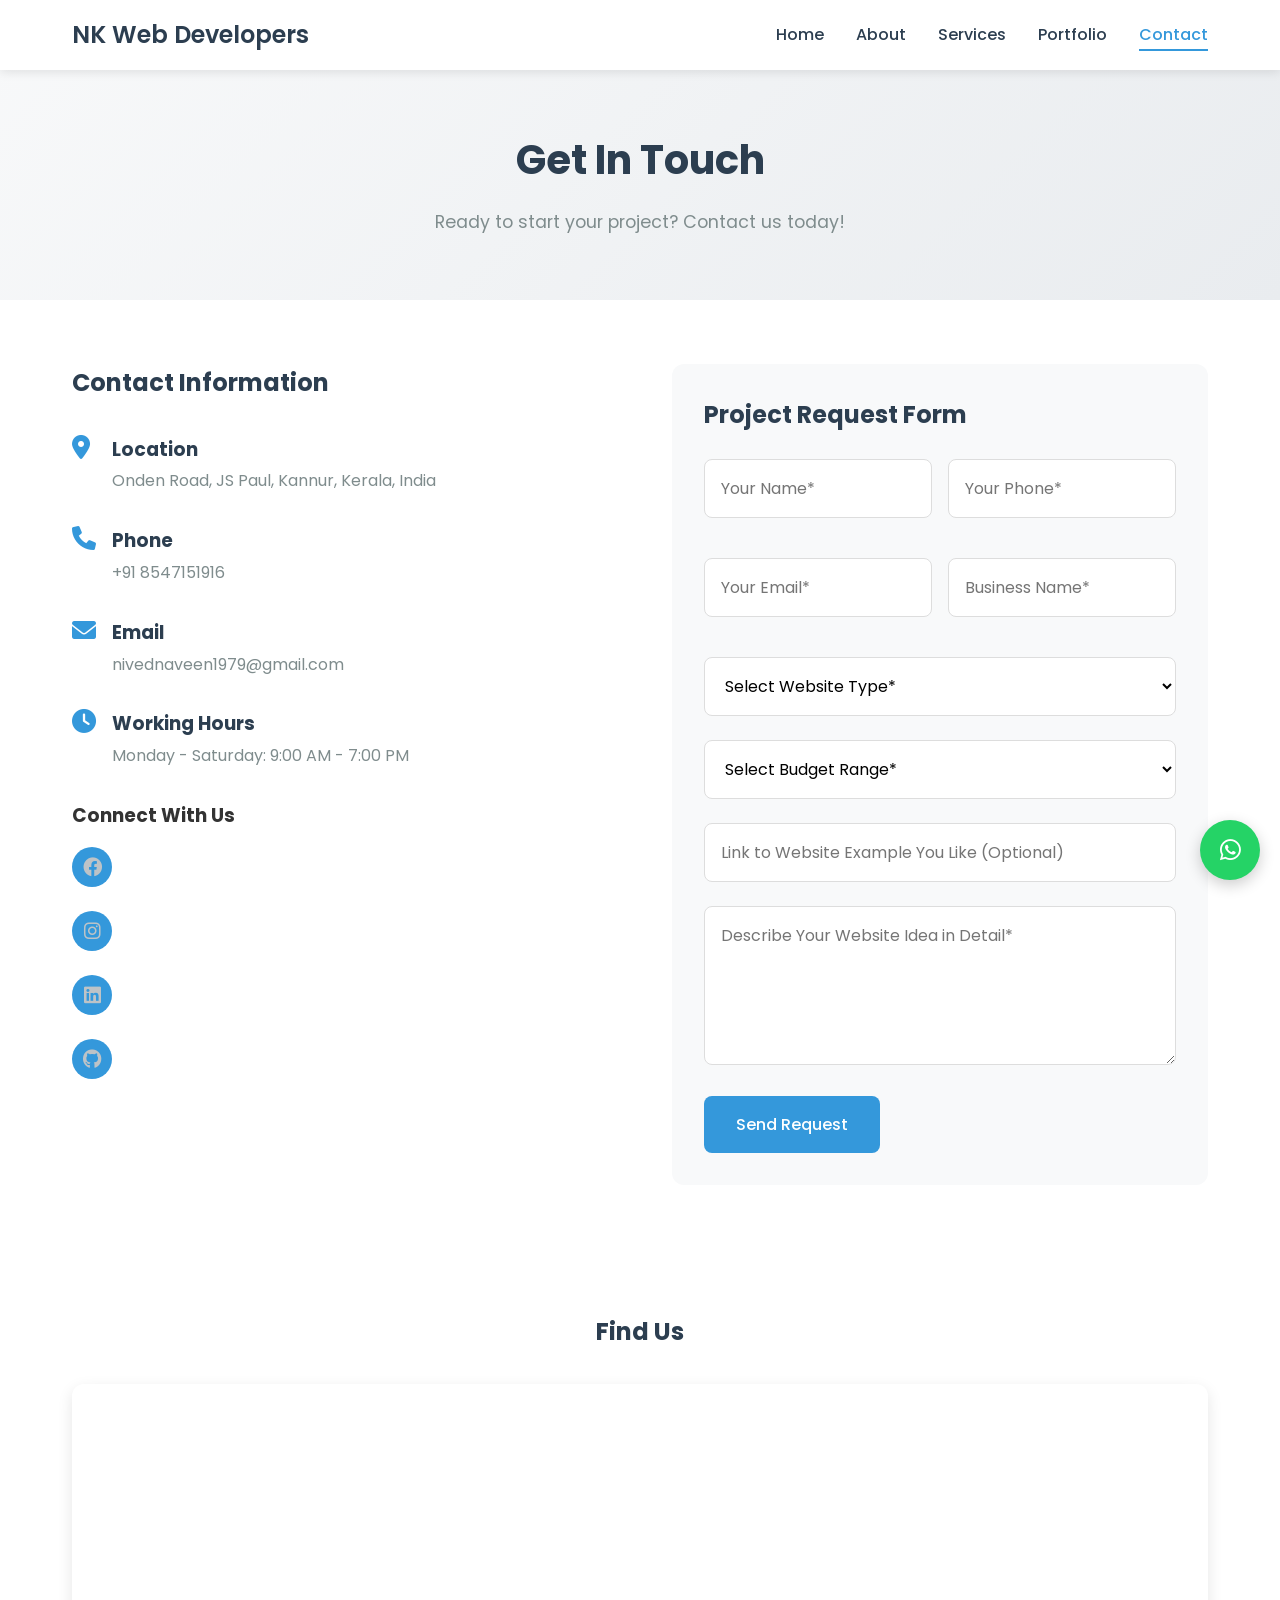
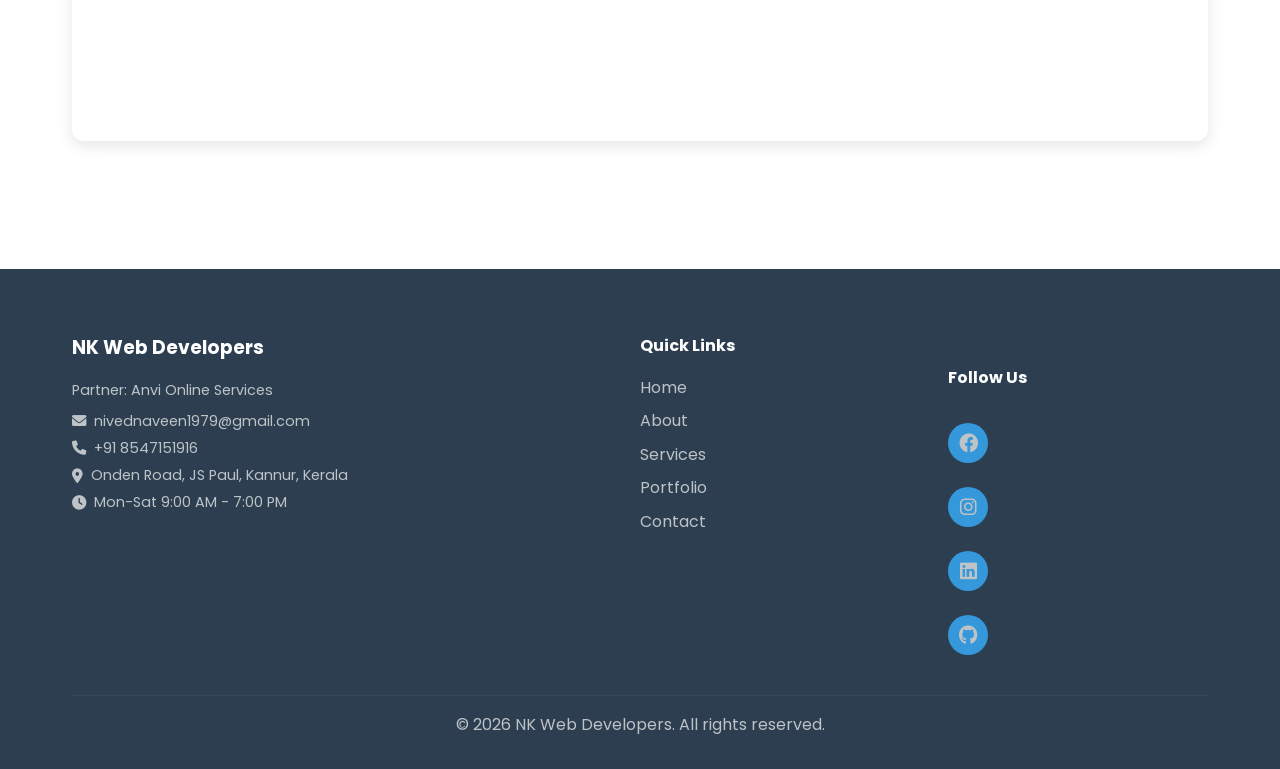
<file: contact.html>
<!DOCTYPE html>
<html lang="en">
<head>
<meta charset="UTF-8">
<meta name="viewport" content="width=device-width, initial-scale=1.0">

<title>Contact - NK Web Developers</title>

<meta name="description" content="Contact NK Web Developers in Onden Road, JS Paul, Kannur. Get in touch for web development services and project consultations.">

<meta name="keywords" content="contact web developer, Kannur Kerala web development consultation">

<meta name="author" content="NK Web Developers">

<link href="https://fonts.googleapis.com/css2?family=Poppins:wght@300;400;500;600;700&display=swap" rel="stylesheet">

<link rel="stylesheet" href="styles.css">

<link rel="stylesheet" href="https://cdnjs.cloudflare.com/ajax/libs/font-awesome/6.0.0/css/all.min.css">
</head>

<body>

<header class="header">
<nav class="navbar">

<div class="nav-container">

<div class="logo">
<h2>NK Web Developers</h2>
</div>

<ul class="nav-menu">
<li><a href="index.html">Home</a></li>
<li><a href="about.html">About</a></li>
<li><a href="services.html">Services</a></li>
<li><a href="portfolio.html">Portfolio</a></li>
<li><a href="contact.html" class="active">Contact</a></li>
</ul>

<div class="hamburger">
<span></span>
<span></span>
<span></span>
</div>

</div>

</nav>
</header>

<section class="page-hero">
<div class="container">
<h1>Get In Touch</h1>
<p>Ready to start your project? Contact us today!</p>
</div>
</section>

<section class="contact-section">
<div class="container">

<div class="contact-grid">

<div class="contact-info">

<h2>Contact Information</h2>

<div class="info-item">
<i class="fas fa-map-marker-alt"></i>
<div>
<h3>Location</h3>
<p>Onden Road, JS Paul, Kannur, Kerala, India</p>
</div>
</div>

<div class="info-item">
<i class="fas fa-phone"></i>
<div>
<h3>Phone</h3>
<p>+91 8547151916</p>
</div>
</div>

<div class="info-item">
<i class="fas fa-envelope"></i>
<div>
<h3>Email</h3>
<p>nivednaveen1979@gmail.com</p>
</div>
</div>

<div class="info-item">
<i class="fas fa-clock"></i>
<div>
<h3>Working Hours</h3>
<p>Monday - Saturday: 9:00 AM - 7:00 PM</p>
</div>
</div>

<div class="social-links">
<h3>Connect With Us</h3>
<a href="#"><i class="fab fa-facebook"></i></a>
<a href="#"><i class="fab fa-instagram"></i></a>
<a href="#"><i class="fab fa-linkedin"></i></a>
<a href="#"><i class="fab fa-github"></i></a>
</div>

</div>


<form class="contact-form" id="contactForm">

<h2>Project Request Form</h2>

<div class="form-row">

<div class="form-group">
<input type="text" name="name" placeholder="Your Name*" required>
</div>

<div class="form-group">
<input type="tel" name="phone" placeholder="Your Phone*" required>
</div>

</div>


<div class="form-row">

<div class="form-group">
<input type="email" name="email" placeholder="Your Email*" required>
</div>

<div class="form-group">
<input type="text" name="business" placeholder="Business Name*" required>
</div>

</div>


<div class="form-group">
<select name="website" required>
<option value="">Select Website Type*</option>
<option value="business">Business Website</option>
<option value="ecommerce">E-commerce Website</option>
<option value="portfolio">Portfolio Website</option>
<option value="landing">Landing Page</option>
<option value="blog">Blog/News Site</option>
<option value="other">Other</option>
</select>
</div>


<div class="form-group">
<select name="budget" required>
<option value="">Select Budget Range*</option>
<option value="3k-5k">₹3,000 - ₹5,000</option>
<option value="5k-10k">₹5,000 - ₹10,000</option>
<option value="10k-20k">₹10,000 - ₹20,000</option>
<option value="20k-plus">₹20,000+</option>
</select>
</div>


<div class="form-group">
<input type="url" name="example" placeholder="Link to Website Example You Like (Optional)">
</div>


<div class="form-group">
<textarea name="message" placeholder="Describe Your Website Idea in Detail*" rows="5" required></textarea>
</div>


<button type="submit" class="btn btn-primary">Send Request</button>

</form>

</div>

</div>
</section>

<section class="map-section">

<div class="container">

<h2>Find Us</h2>

<div class="map-container">

<iframe src="https://www.google.com/maps?q=Onden%20Road%20JS%20Paul%20Jubilee%20Bazar%20Kannur%20Kerala%20670001&output=embed" width="100%" height="350" style="border:0;" allowfullscreen="" loading="lazy"></iframe>

</div>

</div>

</section>


<a href="https://wa.me/918547151916" class="whatsapp-btn" target="_blank">
<i class="fab fa-whatsapp"></i>
</a>


<footer class="footer">

<div class="container">

<div class="footer-content">

<div class="footer-info">
<h3>NK Web Developers</h3>
<p>Partner: Anvi Online Services</p>

<div class="contact-details">
<p><i class="fas fa-envelope"></i> nivednaveen1979@gmail.com</p>
<p><i class="fas fa-phone"></i> +91 8547151916</p>
<p><i class="fas fa-map-marker-alt"></i> Onden Road, JS Paul, Kannur, Kerala</p>
<p><i class="fas fa-clock"></i> Mon-Sat 9:00 AM - 7:00 PM</p>
</div>
</div>


<div class="footer-links">

<h4>Quick Links</h4>

<ul>
<li><a href="index.html">Home</a></li>
<li><a href="about.html">About</a></li>
<li><a href="services.html">Services</a></li>
<li><a href="portfolio.html">Portfolio</a></li>
<li><a href="contact.html">Contact</a></li>
</ul>

</div>


<div class="social-links">
<h4>Follow Us</h4>
<a href="#"><i class="fab fa-facebook"></i></a>
<a href="#"><i class="fab fa-instagram"></i></a>
<a href="#"><i class="fab fa-linkedin"></i></a>
<a href="#"><i class="fab fa-github"></i></a>
</div>

</div>


<div class="footer-bottom">
<p>&copy; 2026 NK Web Developers. All rights reserved.</p>
</div>

</div>

</footer>

<script src="script.js"></script>

</body>
    </html>
</file>
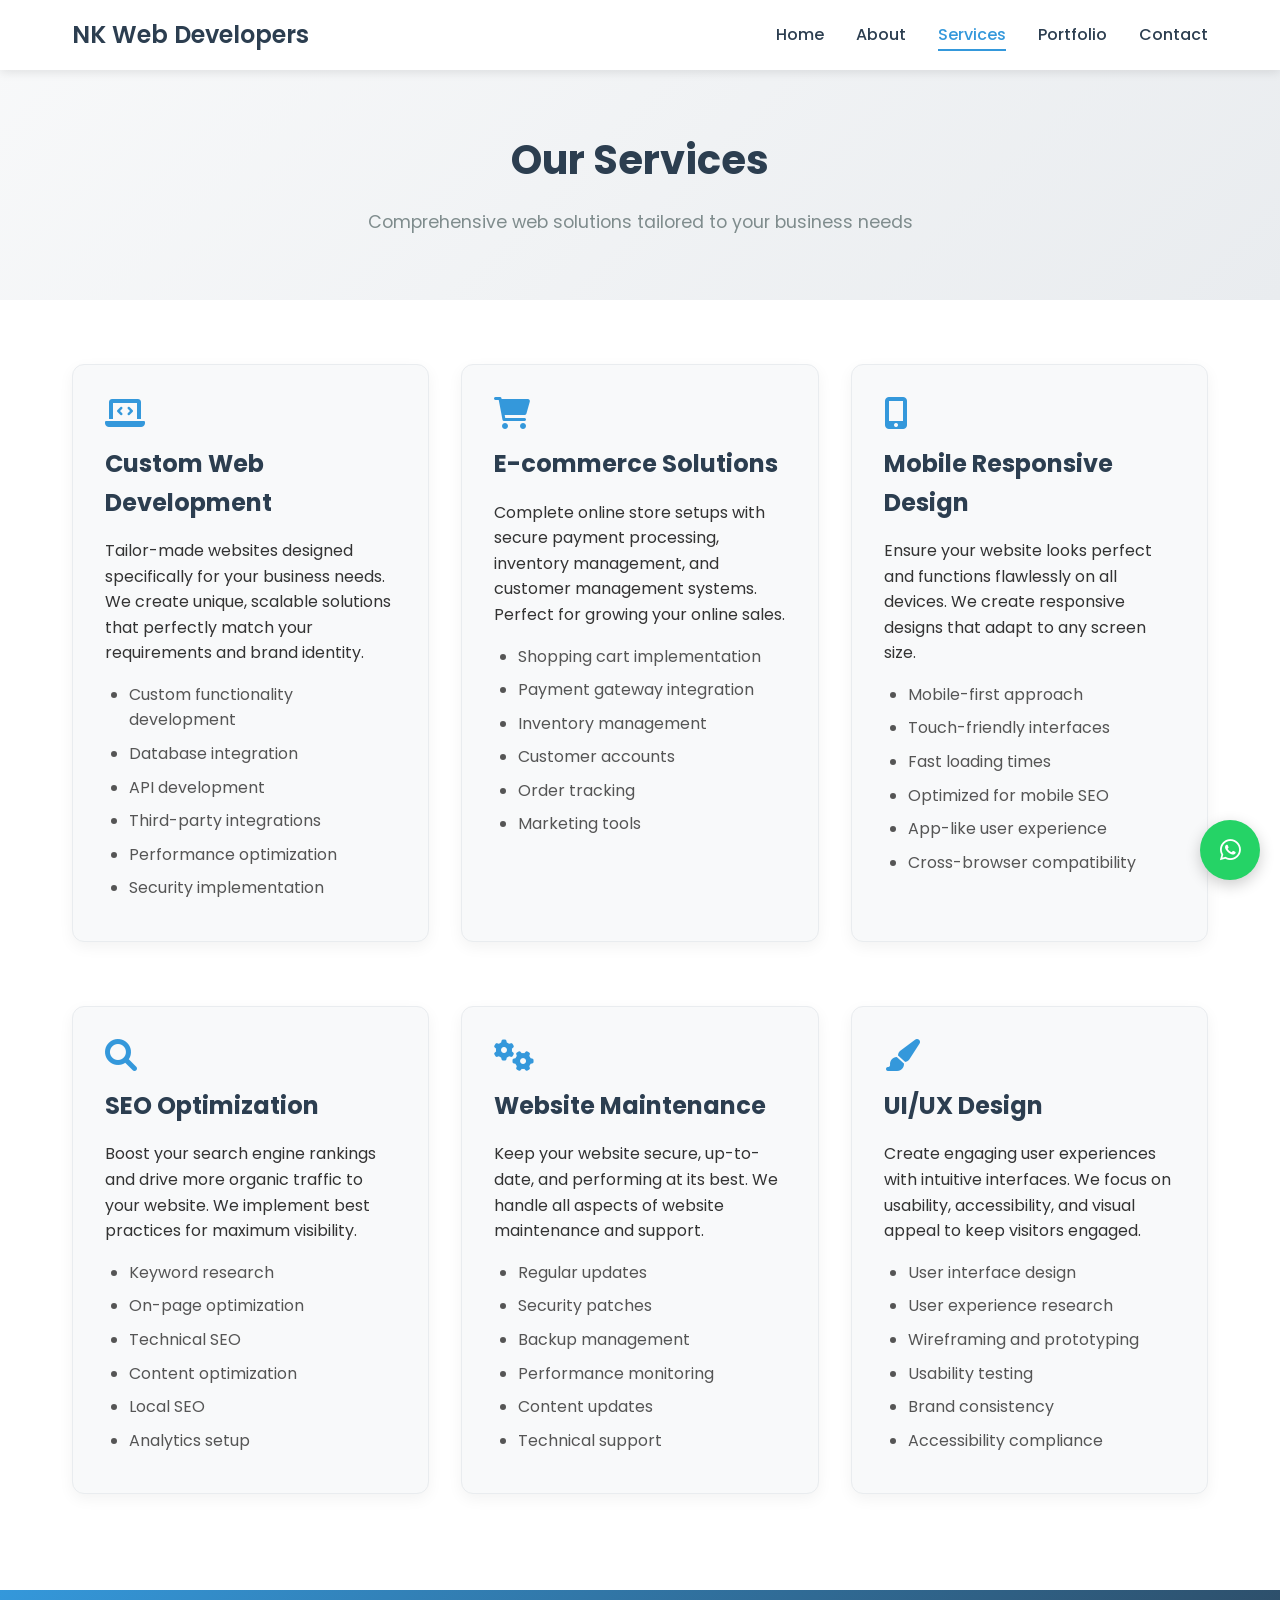
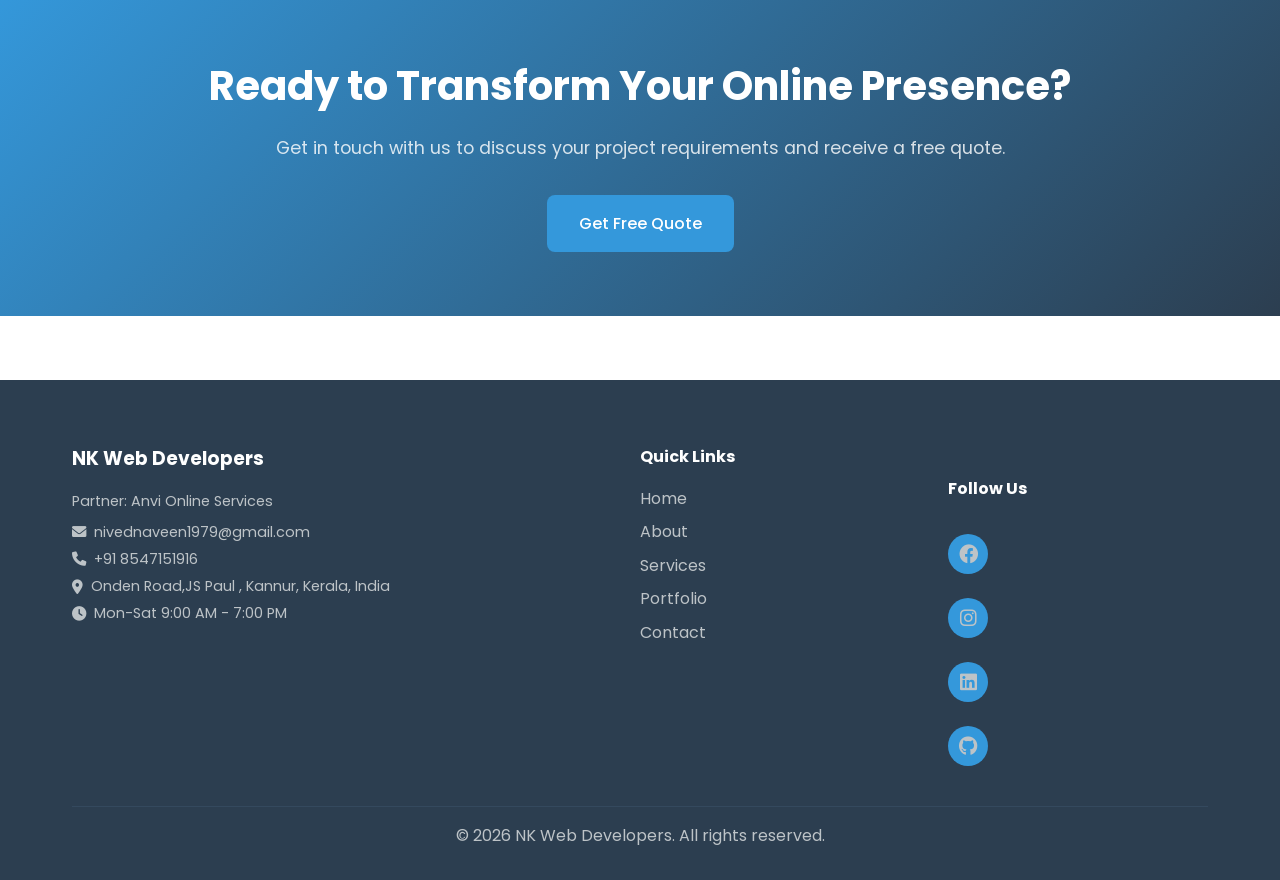
<file: services.html>
<!DOCTYPE html>
<html lang="en">
<head>
    <meta charset="UTF-8">
    <meta name="viewport" content="width=device-width, initial-scale=1.0">
    <title>Services - NK Web Developers</title>
    <meta name="description" content="Web development services by NK Web Developers in Kannur. Custom business websites, e-commerce solutions, and professional web design.">
    <meta name="keywords" content="web services, business website, e-commerce, web design, Kannur, web development">
    <meta name="author" content="NK Web Developers">
    <link href="https://fonts.googleapis.com/css2?family=Poppins:wght@300;400;500;600;700&display=swap" rel="stylesheet">
    <link rel="stylesheet" href="styles.css">
    <link rel="stylesheet" href="https://cdnjs.cloudflare.com/ajax/libs/font-awesome/6.0.0/css/all.min.css">
</head>
<body>
    <header class="header">
        <nav class="navbar">
            <div class="nav-container">
                <div class="logo">
                    <h2>NK Web Developers</h2>
                </div>
                <ul class="nav-menu">
                    <li><a href="index.html">Home</a></li>
                    <li><a href="about.html">About</a></li>
                    <li><a href="services.html" class="active">Services</a></li>
                    <li><a href="portfolio.html">Portfolio</a></li>
                    <li><a href="contact.html">Contact</a></li>
                </ul>
                <div class="hamburger">
                    <span></span>
                    <span></span>
                    <span></span>
                </div>
            </div>
        </nav>
    </header>

    <section class="page-hero">
        <div class="container">
            <h1>Our Services</h1>
            <p>Comprehensive web solutions tailored to your business needs</p>
        </div>
    </section>

    <section class="services-full">
        <div class="container">
            <div class="services-grid">
                <div class="service-card-full">
                    <i class="fas fa-laptop-code"></i>
                    <h3>Custom Web Development</h3>
                    <p>Tailor-made websites designed specifically for your business needs. We create unique, scalable solutions that perfectly match your requirements and brand identity.</p>                    <ul>
                        <li>Custom functionality development</li>
                        <li>Database integration</li>
                        <li>API development</li>
                        <li>Third-party integrations</li>
                        <li>Performance optimization</li>
                        <li>Security implementation</li>
                    </ul>
                </div>
                <div class="service-card-full">
                    <i class="fas fa-shopping-cart"></i>
                    <h3>E-commerce Solutions</h3>
                    <p>Complete online store setups with secure payment processing, inventory management, and customer management systems. Perfect for growing your online sales.</p>
                    <ul>
                        <li>Shopping cart implementation</li>
                        <li>Payment gateway integration</li>
                        <li>Inventory management</li>
                        <li>Customer accounts</li>
                        <li>Order tracking</li>
                        <li>Marketing tools</li>
                    </ul>
                </div>
                <div class="service-card-full">
                    <i class="fas fa-mobile-alt"></i>
                    <h3>Mobile Responsive Design</h3>
                    <p>Ensure your website looks perfect and functions flawlessly on all devices. We create responsive designs that adapt to any screen size.</p>
                    <ul>
                        <li>Mobile-first approach</li>
                        <li>Touch-friendly interfaces</li>
                        <li>Fast loading times</li>
                        <li>Optimized for mobile SEO</li>
                        <li>App-like user experience</li>
                        <li>Cross-browser compatibility</li>
                    </ul>
                </div>
                <div class="service-card-full">
                    <i class="fas fa-search"></i>
                    <h3>SEO Optimization</h3>
                    <p>Boost your search engine rankings and drive more organic traffic to your website. We implement best practices for maximum visibility.</p>
                    <ul>
                        <li>Keyword research</li>
                        <li>On-page optimization</li>
                        <li>Technical SEO</li>
                        <li>Content optimization</li>
                        <li>Local SEO</li>
                        <li>Analytics setup</li>
                    </ul>
                </div>
                <div class="service-card-full">
                    <i class="fas fa-cogs"></i>                    <h3>Website Maintenance</h3>
                    <p>Keep your website secure, up-to-date, and performing at its best. We handle all aspects of website maintenance and support.</p>
                    <ul>
                        <li>Regular updates</li>
                        <li>Security patches</li>
                        <li>Backup management</li>
                        <li>Performance monitoring</li>
                        <li>Content updates</li>
                        <li>Technical support</li>
                    </ul>
                </div>
                <div class="service-card-full">
                    <i class="fas fa-paint-brush"></i>
                    <h3>UI/UX Design</h3>
                    <p>Create engaging user experiences with intuitive interfaces. We focus on usability, accessibility, and visual appeal to keep visitors engaged.</p>
                    <ul>
                        <li>User interface design</li>
                        <li>User experience research</li>
                        <li>Wireframing and prototyping</li>
                        <li>Usability testing</li>
                        <li>Brand consistency</li>
                        <li>Accessibility compliance</li>
                    </ul>
                </div>
            </div>
        </div>
    </section>

    <section class="cta-section">
        <div class="container">
            <div class="cta-content">
                <h2>Ready to Transform Your Online Presence?</h2>
                <p>Get in touch with us to discuss your project requirements and receive a free quote.</p>
                <a href="contact.html" class="btn btn-primary">Get Free Quote</a>
            </div>
        </div>
    </section>

    <!-- WhatsApp Button -->
    <a href="https://wa.me/918547151916" class="whatsapp-btn" target="_blank">
        <i class="fab fa-whatsapp"></i>
    </a>

    <footer class="footer">
        <div class="container">
            <div class="footer-content">
                <div class="footer-info">
                    <h3>NK Web Developers</h3>
                    <p>Partner: Anvi Online Services</p>
                    <div class="contact-details">                        <p><i class="fas fa-envelope"></i> nivednaveen1979@gmail.com</p>
                        <p><i class="fas fa-phone"></i> +91 8547151916</p>
                        <p><i class="fas fa-map-marker-alt"></i> Onden Road,JS Paul , Kannur, Kerala, India</p>
                        <p><i class="fas fa-clock"></i> Mon-Sat 9:00 AM - 7:00 PM</p>
                    </div>
                </div>
                <div class="footer-links">
                    <h4>Quick Links</h4>
                    <ul>
                        <li><a href="index.html">Home</a></li>
                        <li><a href="about.html">About</a></li>
                        <li><a href="services.html">Services</a></li>
                        <li><a href="portfolio.html">Portfolio</a></li>
                        <li><a href="contact.html">Contact</a></li>
                    </ul>
                </div>
                <div class="social-links">
                    <h4>Follow Us</h4>
                    <a href="#"><i class="fab fa-facebook"></i></a>
                    <a href="#"><i class="fab fa-instagram"></i></a>
                    <a href="#"><i class="fab fa-linkedin"></i></a>
                    <a href="#"><i class="fab fa-github"></i></a>
                </div>
            </div>
            <div class="footer-bottom">
                <p>&copy; 2026 NK Web Developers. All rights reserved.</p>
            </div>
        </div>
    </footer>

    <script src="script.js"></script>
</body>
</html>
</file>
<file: styles.css>
* {
    margin: 0;
    padding: 0;
    box-sizing: border-box;
}

body {
    font-family: 'Poppins', sans-serif;
    line-height: 1.6;
    color: #333;
    background-color: #fff;
}

.container {
    max-width: 1200px;
    margin: 0 auto;
    padding: 0 2rem;
}

/* Header & Navigation */
.header {
    background: #fff;
    box-shadow: 0 2px 10px rgba(0,0,0,0.1);
    position: fixed;
    top: 0;
    width: 100%;
    z-index: 1000;
}

.navbar {
    padding: 1rem 0;
}

.nav-container {
    max-width: 1200px;
    margin: 0 auto;
    padding: 0 2rem;
    display: flex;
    justify-content: space-between;
    align-items: center;
}

.logo h2 {
    color: #2c3e50;
    font-weight: 600;
    font-size: 1.5rem;
}

.nav-menu {
    display: flex;    list-style: none;
    gap: 2rem;
}

.nav-menu a {
    text-decoration: none;
    color: #2c3e50;
    font-weight: 500;
    transition: color 0.3s ease;
    position: relative;
}

.nav-menu a:hover {
    color: #3498db;
}

.nav-menu a.active {
    color: #3498db;
}

.nav-menu a.active::after {
    content: '';
    position: absolute;
    bottom: -5px;
    left: 0;
    width: 100%;
    height: 2px;
    background: #3498db;
}

.hamburger {
    display: none;
    flex-direction: column;
    cursor: pointer;
}

.hamburger span {
    width: 25px;
    height: 3px;
    background: #2c3e50;
    margin: 3px 0;
    transition: 0.3s;
}

@media (max-width: 768px) {
    .hamburger {
        display: flex;
    }
    
    .nav-menu {        position: fixed;
        left: -100%;
        top: 70px;
        flex-direction: column;
        background-color: #fff;
        width: 100%;
        text-align: center;
        transition: 0.3s;
        box-shadow: 0 10px 27px rgba(0,0,0,0.05);
        padding: 2rem 0;
    }
    
    .nav-menu.active {
        left: 0;
    }
    
    .nav-menu a.active::after {
        display: none;
    }
}

/* Hero Section */
.hero {
    background: linear-gradient(135deg, #f8f9fa 0%, #e9ecef 100%);
    padding: 12rem 0 8rem 0;
    text-align: center;
}

.hero-title {
    font-size: 3.5rem;
    font-weight: 700;
    color: #2c3e50;
    margin-bottom: 1rem;
    line-height: 1.2;
}

.hero-subtitle {
    font-size: 1.25rem;
    color: #7f8c8d;
    margin-bottom: 2rem;
    max-width: 600px;
    margin-left: auto;
    margin-right: auto;
}

.hero-buttons {
    display: flex;
    gap: 1rem;
    justify-content: center;
    flex-wrap: wrap;}

/* Trust Bar */
.trust-bar {
    background: #fff;
    padding: 1rem 0;
    border-bottom: 1px solid #eee;
}

.trust-content {
    text-align: center;
    color: #7f8c8d;
    font-weight: 500;
}

/* Buttons */
.btn {
    padding: 1rem 2rem;
    text-decoration: none;
    border-radius: 8px;
    font-weight: 500;
    transition: all 0.3s ease;
    display: inline-block;
    border: none;
    cursor: pointer;
    font-size: 1rem;
    font-family: 'Poppins', sans-serif;
}

.btn-primary {
    background: #3498db;
    color: white;
}

.btn-primary:hover {
    background: #2980b9;
    transform: translateY(-2px);
    box-shadow: 0 5px 15px rgba(52, 152, 219, 0.3);
}

.btn-secondary {
    background: transparent;
    color: #3498db;
    border: 2px solid #3498db;
}

.btn-secondary:hover {
    background: #3498db;
    color: white;
    transform: translateY(-2px);}

/* Page Hero */
.page-hero {
    background: linear-gradient(135deg, #f8f9fa 0%, #e9ecef 100%);
    padding: 8rem 0 4rem 0;
    text-align: center;
}

.page-hero h1 {
    font-size: 2.5rem;
    color: #2c3e50;
    margin-bottom: 1rem;
}

.page-hero p {
    font-size: 1.1rem;
    color: #7f8c8d;
}

/* Sections */
.section-title {
    font-size: 2.5rem;
    color: #2c3e50;
    text-align: center;
    margin-bottom: 3rem;
    font-weight: 600;
}

/* Services Overview */
.services-overview {
    padding: 6rem 0;
    background: #f8f9fa;
}

.services-grid {
    display: grid;
    grid-template-columns: repeat(auto-fit, minmax(300px, 1fr));
    gap: 2rem;
}

.service-card {
    background: #fff;
    padding: 2rem;
    border-radius: 12px;
    text-align: center;
    box-shadow: 0 5px 15px rgba(0,0,0,0.05);
    transition: all 0.3s ease;
    border: 1px solid #e9ecef;
}
.service-card:hover {
    transform: translateY(-5px);
    box-shadow: 0 10px 25px rgba(0,0,0,0.1);
}

.service-card i {
    font-size: 2.5rem;
    color: #3498db;
    margin-bottom: 1rem;
}

.service-card h3 {
    color: #2c3e50;
    margin-bottom: 1rem;
    font-size: 1.3rem;
}

.service-card p {
    color: #7f8c8d;
}

/* Why Choose Us */
.why-choose-us {
    padding: 6rem 0;
    background: #fff;
}

.features-grid {
    display: grid;
    grid-template-columns: repeat(auto-fit, minmax(250px, 1fr));
    gap: 2rem;
}

.feature-card {
    text-align: center;
    padding: 2rem;
    background: #f8f9fa;
    border-radius: 12px;
    transition: all 0.3s ease;
}

.feature-card:hover {
    transform: translateY(-3px);
    box-shadow: 0 5px 15px rgba(0,0,0,0.1);
}

.feature-card i {
    font-size: 2.5rem;
    color: #3498db;    margin-bottom: 1rem;
}

.feature-card h3 {
    color: #2c3e50;
    margin-bottom: 1rem;
}

.feature-card p {
    color: #7f8c8d;
}

/* Pricing Section */
.pricing {
    padding: 6rem 0;
    background: #f8f9fa;
}

.pricing-grid {
    display: grid;
    grid-template-columns: repeat(auto-fit, minmax(300px, 1fr));
    gap: 2rem;
    max-width: 1000px;
    margin: 0 auto;
}

.pricing-card {
    background: #fff;
    padding: 2rem;
    border-radius: 12px;
    text-align: center;
    box-shadow: 0 5px 15px rgba(0,0,0,0.05);
    border: 1px solid #e9ecef;
    transition: all 0.3s ease;
    position: relative;
}

.pricing-card.popular {
    border: 2px solid #3498db;
    transform: scale(1.05);
}

.pricing-card.popular:hover {
    transform: scale(1.07);
}

.pricing-card:hover {
    transform: translateY(-5px);
    box-shadow: 0 10px 25px rgba(0,0,0,0.1);
}
.popular-tag {
    position: absolute;
    top: -10px;
    left: 50%;
    transform: translateX(-50%);
    background: #3498db;
    color: white;
    padding: 0.25rem 1rem;
    border-radius: 20px;
    font-size: 0.8rem;
    font-weight: 600;
}

.pricing-card h3 {
    color: #2c3e50;
    margin-bottom: 1rem;
    font-size: 1.5rem;
}

.price {
    font-size: 2.5rem;
    font-weight: 700;
    color: #3498db;
    margin-bottom: 1.5rem;
}

.features {
    list-style: none;
    margin-bottom: 2rem;
}

.features li {
    padding: 0.5rem 0;
    color: #555;
    border-bottom: 1px solid #eee;
}

.features li:last-child {
    border-bottom: none;
}

/* Portfolio Section */
.portfolio {
    padding: 6rem 0;
    background: #fff;
}

.portfolio-grid {
    display: grid;    grid-template-columns: repeat(auto-fit, minmax(350px, 1fr));
    gap: 2rem;
}

.portfolio-item {
    position: relative;
    border-radius: 12px;
    overflow: hidden;
    height: 300px;
}

.portfolio-item img {
    width: 100%;
    height: 100%;
    object-fit: cover;
    transition: transform 0.3s ease;
}

.portfolio-overlay {
    position: absolute;
    top: 0;
    left: 0;
    right: 0;
    bottom: 0;
    background: rgba(44, 62, 80, 0.9);
    display: flex;
    flex-direction: column;
    justify-content: center;
    align-items: center;
    opacity: 0;
    transition: opacity 0.3s ease;
    color: white;
    text-align: center;
    padding: 1rem;
}

.portfolio-item:hover .portfolio-overlay {
    opacity: 1;
}

.portfolio-item:hover img {
    transform: scale(1.1);
}

.portfolio-overlay h3 {
    color: white;
    margin-bottom: 0.5rem;
}

.portfolio-overlay p {    color: #3498db;
}

/* Portfolio Filters */
.portfolio-filters {
    display: flex;
    justify-content: center;
    gap: 1rem;
    margin-bottom: 2rem;
    flex-wrap: wrap;
}

.filter-btn {
    padding: 0.5rem 1rem;
    background: #f8f9fa;
    border: 1px solid #ddd;
    border-radius: 20px;
    cursor: pointer;
    transition: all 0.3s ease;
}

.filter-btn:hover,
.filter-btn.active {
    background: #3498db;
    color: white;
    border-color: #3498db;
}

/* Process Section */
.process {
    padding: 6rem 0;
    background: #f8f9fa;
}

.process-steps {
    display: grid;
    grid-template-columns: repeat(auto-fit, minmax(200px, 1fr));
    gap: 2rem;
}

.process-step {
    text-align: center;
    padding: 2rem;
    background: #fff;
    border-radius: 12px;
    box-shadow: 0 5px 15px rgba(0,0,0,0.05);
    transition: all 0.3s ease;
}

.process-step:hover {    transform: translateY(-3px);
    box-shadow: 0 10px 25px rgba(0,0,0,0.1);
}

.step-number {
    width: 50px;
    height: 50px;
    background: #3498db;
    color: white;
    border-radius: 50%;
    display: flex;
    align-items: center;
    justify-content: center;
    margin: 0 auto 1rem auto;
    font-size: 1.5rem;
    font-weight: 600;
}

.process-step h3 {
    color: #2c3e50;
    margin-bottom: 0.5rem;
}

.process-step p {
    color: #7f8c8d;
}

/* Testimonials */
.testimonials {
    padding: 6rem 0;
    background: #fff;
}

.testimonials-grid {
    display: grid;
    grid-template-columns: repeat(auto-fit, minmax(300px, 1fr));
    gap: 2rem;
}

.testimonial-card {
    background: #f8f9fa;
    padding: 2rem;
    border-radius: 12px;
    box-shadow: 0 5px 15px rgba(0,0,0,0.05);
}

.rating {
    color: #ffc107;
    margin-bottom: 1rem;
}
.testimonial-card p {
    color: #555;
    margin-bottom: 1rem;
    font-style: italic;
}

.client-info h4 {
    color: #2c3e50;
    margin-bottom: 0.25rem;
}

.client-info p {
    color: #7f8c8d;
    font-size: 0.9rem;
}

/* Final CTA */
.cta-final {
    padding: 6rem 0;
    background: linear-gradient(135deg, #3498db 0%, #20 100%);
    color: white;
    text-align: center;
}

.cta-content h2 {
    font-size: 2.5rem;
    margin-bottom: 1rem;
}

.cta-content p {
    font-size: 1.1rem;
    margin-bottom: 2rem;
    opacity: 0.9;
}

.cta-final .btn-primary {
    background: white;
    color: #3498db;
}

.cta-final .btn-primary:hover {
    background: #f8f9fa;
    color: #2980b9;
}

/* Contact Section */
.contact-section {
    padding: 4rem 0;
    background: #fff;}

.contact-grid {
    display: grid;
    grid-template-columns: 1fr 1fr;
    gap: 4rem;
}

.contact-info h2 {
    color: #2c3e50;
    margin-bottom: 2rem;
}

.info-item {
    display: flex;
    align-items: flex-start;
    margin-bottom: 2rem;
    gap: 1rem;
}

.info-item i {
    font-size: 1.5rem;
    color: #3498db;
    min-width: 24px;
}

.info-item h3 {
    color: #2c3e50;
    margin-bottom: 0.25rem;
}

.info-item p {
    color: #7f8c8d;
    margin: 0;
}

.social-links {
    display: flex;
    gap: 1rem;
    margin-top: 2rem;
}

.social-links a {
    color: white;
    background: #3498db;
    width: 40px;
    height: 40px;
    border-radius: 50%;
    display: flex;
    align-items: center;    justify-content: center;
    text-decoration: none;
    transition: all 0.3s ease;
}

.social-links a:hover {
    background: #2980b9;
    transform: translateY(-2px);
}

.contact-form {
    background: #f8f9fa;
    padding: 2rem;
    border-radius: 12px;
}

.contact-form h2 {
    color: #2c3e50;
    margin-bottom: 1.5rem;
}

.form-row {
    display: grid;
    grid-template-columns: 1fr 1fr;
    gap: 1rem;
    margin-bottom: 1rem;
}

.form-group {
    margin-bottom: 1.5rem;
}

.form-group input,
.form-group select,
.form-group textarea {
    width: 100%;
    padding: 1rem;
    border: 1px solid #ddd;
    border-radius: 8px;
    font-family: 'Poppins', sans-serif;
    font-size: 1rem;
    transition: border-color 0.3s ease;
    background: white;
}

.form-group input:focus,
.form-group select:focus,
.form-group textarea:focus {
    outline: none;
    border-color: #3498db;    box-shadow: 0 0 0 3px rgba(52, 152, 219, 0.1);
}

/* Map Section */
.map-section {
    padding: 4rem 0;
    background: #fff;
}

.map-section h2 {
    text-align: center;
    margin-bottom: 2rem;
    color: #2c3e50;
}

.map-container {
    border-radius: 12px;
    overflow: hidden;
    box-shadow: 0 5px 15px rgba(0,0,0,0.1);
}

/* Stats Section */
.stats-section {
    padding: 4rem 0;
    background: #f8f9fa;
}

.stats-grid {
    display: grid;
    grid-template-columns: repeat(auto-fit, minmax(200px, 1fr));
    gap: 2rem;
}

.stat-item {
    text-align: center;
    padding: 2rem;
    background: #fff;
    border-radius: 12px;
    box-shadow: 0 5px 15px rgba(0,0,0,0.05);
}

.stat-item h3 {
    font-size: 2.5rem;
    color: #3498db;
    margin-bottom: ;
}

.stat-item p {
    color: #7f8c8d;
    font-size: 1.1rem;}

/* About Full */
.about-full {
    padding: 4rem 0;
}

.about-content-full {
    display: grid;
    grid-template-columns: 2fr 1fr;
    gap: 3rem;
    align-items: start;
}

.about-text h2,
.about-text h3 {
    color: #2c3e50;
    margin: 1.5rem 0 1rem 0;
}

.about-text p {
    color: #555;
    margin-bottom: 1rem;
    line-height: 1.8;
}

.about-text ul {
    margin: 1rem 0;
}

.about-text li {
    margin-bottom: 0.5rem;
    color: #555;
    padding-left: 1rem;
}

.stat-item {
    text-align: center;
    padding: 1.5rem;
    background: #f8f9fa;
    border-radius: 8px;
    margin-bottom: 1rem;
}

.stat-item h3 {
    font-size: 2rem;
    color: #3498db;
    margin-bottom: 0.5rem;
}
.stat-item p {
    color: #7f8c8d;
    margin: 0;
}

/* Team Section */
.team {
    padding: 4rem 0;
    background: #f8f9fa;
}

.team-grid {
    display: grid;
    grid-template-columns: repeat(auto-fit, minmax(300px, 1fr));
    gap: 2rem;
}

.team-member {
    text-align: center;
    background: #fff;
    padding: 2rem;
    border-radius: 12px;
    box-shadow: 0 5px 15px rgba(0,0,0,0.05);
    transition: all 0.3s ease;
}

.team-member:hover {
    transform: translateY(-5px);
    box-shadow: 0 10px 25px rgba(0,0,0,0.1);
}

.team-member img {
    width: 150px;
    height: 150px;
    border-radius: 50%;
    object-fit: cover;
    margin-bottom: 1rem;
    border: 3px solid #3498db;
}

.team-member h3 {
    color: #2c3e50;
    margin-bottom: 0.5rem;
}

.team-member p {
    color: #3498db;
    margin-bottom: 0.5rem;
}
.team-member p:last-child {
    color: #7f8c8d;
    font-size: 0.9rem;
    line-height: 1.5;
}

/* Services Full */
.services-full {
    padding: 4rem 0;
    background: #fff;
}

.service-card-full {
    background: #f8f9fa;
    padding: 2rem;
    border-radius: 12px;
    margin-bottom: 2rem;
    box-shadow: 0 5px 15px rgba(0,0,0,0.05);
    border: 1px solid #e9ecef;
    transition: all 0.3s ease;
}

.service-card-full:hover {
    transform: translateY(-3px);
    box-shadow: 0 10px 25px rgba(0,0,0,0.1);
}

.service-card-full i {
    font-size: 2rem;
    color: #3498db;
    margin-bottom: 1rem;
}

.service-card-full h3 {
    color: #2c3e50;
    margin-bottom: 1rem;
    font-size: 1.5rem;
}

.service-card-full ul {
    margin-top: 1rem;
    padding-left: 1.5rem;
}

.service-card-full li {
    margin-bottom: 0.5rem;
    color: #555;
}

/* CTA Section */.cta-section {
    padding: 4rem 0;
    background: linear-gradient(135deg, #3498db 0%, #2c3e50 100%);
    color: white;
    text-align: center;
}

.cta-section .cta-content h2 {
    color: white;
    font-size: 2.5rem;
    margin-bottom: 1rem;
}

.cta-section .cta-content p {
    color: rgba(255,255,255,0.9);
    font-size: 1.1rem;
    margin-bottom: 2rem;
}

/* WhatsApp Button */
.whatsapp-btn {
    position: fixed;
    bottom: 20px;
    right: 20px;
    width: 60px;
    height: 60px;
    background: #25d366;
    color: white;
    border-radius: 50%;
    display: flex;
    align-items: center;
    justify-content: center;
    font-size: 1.5rem;
    text-decoration: none;
    box-shadow: 0 5px 15px rgba(0,0,0,0.2);
    z-index: 1000;
    transition: all 0.3s ease;
}

.whatsapp-btn:hover {
    background: #128c7e;
    transform: scale(1.1);
}

/* Footer */
.footer {
    background: #2c3e50;
    color: white;
    padding: 4rem 0 2rem 0;
    margin-top: 4rem;}

.footer-content {
    display: grid;
    grid-template-columns: 2fr 1fr 1fr;
    gap: 3rem;
    margin-bottom: 2rem;
}

.footer-info h3 {
    color: white;
    margin-bottom: 1rem;
}

.footer-info p {
    color: #bdc3c7;
    margin-bottom: 0.5rem;
    font-size: 0.9rem;
}

.contact-details p {
    display: flex;
    align-items: center;
    gap: 0.5rem;
    margin-bottom: 0.25rem;
}

.footer-links h4,
.social-links h4 {
    color: white;
    margin-bottom: 1rem;
}

.footer-links ul {
    list-style: none;
}

.footer-links li {
    margin-bottom: 0.5rem;
}

.footer-links a {
    color: #bdc3c7;
    text-decoration: none;
    transition: color 0.3s ease;
}

.footer-links a:hover {
    color: #3498db;
}
.social-links {
    display: flex;
    flex-direction: column;
}

.social-links a {
    color: #bdc3c7;
    font-size: 1.2rem;
    transition: color 0.3s ease;
    margin-bottom: 0.5rem;
    text-decoration: none;
}

.social-links a:hover {
    color: #3498db;
}

.footer-bottom {
    border-top: 1px solid #34495e;
    padding-top: 1rem;
    text-align: center;
    color: #bdc3c7;
}

/* Animations */
@keyframes fadeInUp {
    from {
        opacity: 0;
        transform: translateY(30px);
    }
    to {
        opacity: 1;
        transform: translateY(0);
    }
}

.animate-on-scroll {
    opacity: 0;
    transform: translateY(30px);
    animation: fadeInUp 0.6s ease forwards;
}

/* Responsive Design */
@media (max-width: 768px) {
    .hero-title {
        font-size: 2.5rem;
    }
    
    .section-title {        font-size: 2rem;
    }
    
    .hero-buttons {
        flex-direction: column;
        align-items: center;
    }
    
    .contact-grid {
        grid-template-columns: 1fr;
        gap: 2rem;
    }
    
    .about-content-full {
        grid-template-columns: 1fr;
        gap: 2rem;
    }
    
    .pricing-grid {
        grid-template-columns: 1fr;
    }
    
    .pricing-card.popular {
        transform: scale(1);
    }
    
    .pricing-card.popular:hover {
        transform: scale(1.05);
    }
    
    .footer-content {
        grid-template-columns: 1fr;
        text-align: center;
        gap: 2rem;
    }
    
    .whatsapp-btn {
        bottom: 15px;
        right: 15px;
        width: 50px;
        height: 50px;
        font-size: 1.2rem;
    }
    
    .form-row {
        grid-template-columns: 1fr;
    }
    
    .process-steps {
        grid-template-columns: 1fr;    }
    
    .team-grid {
        grid-template-columns: 1fr;
    }
    
    .services-grid,
    .portfolio-grid,
    .testimonials-grid {
        grid-template-columns: 1fr;
    }
    
    .nav-container {
        padding: 0 1rem;
    }
    
    .container {
        padding: 0 1rem;
    }
}

@media (max-width: 480px) {
    .hero {
        padding: 10rem 0 6rem 0;
    }
    
    .page-hero {
        padding: 6rem 0 3rem 0;
    }
    
    .logo h2 {
        font-size: 1.2rem;
    }
    
    .nav-menu {
        padding: 1rem 0;
    }
    
    .nav-menu a {
        font-size: 1.1rem;
    }
    
    .hero-title {
        font-size: 2rem;
    }
    
    .section-title {
        font-size: 1.8rem;
    }
        .cta-content h2 {
        font-size: 2rem;
    }
  }
/* ===== HERO IMAGE UPGRADE (ADDED) ===== */

.hero{
    position: relative;
    background: url("hero-bg.jpg") center/cover no-repeat !important;
    color: white;
}

.hero::before{
    content:"";
    position:absolute;
    top:0;
    left:0;
    width:100%;
    height:100%;
    background:rgba(0,0,0,0.55);
}

.hero-content{
    position:relative;
    z-index:2;
}

.hero-title{
    color:white !important;
}

.hero-subtitle{
    color:#f1f1f1 !important;
}

/* logo styling */

.logo img{
    height:40px;
}

.hero-logo{
    width:140px;
    margin-bottom:20px;
}

/* gradient bug fix */

.cta-final{
    background: linear-gradient(135deg,#3498db 0%,#2c3e50 100%);
}
</file>
